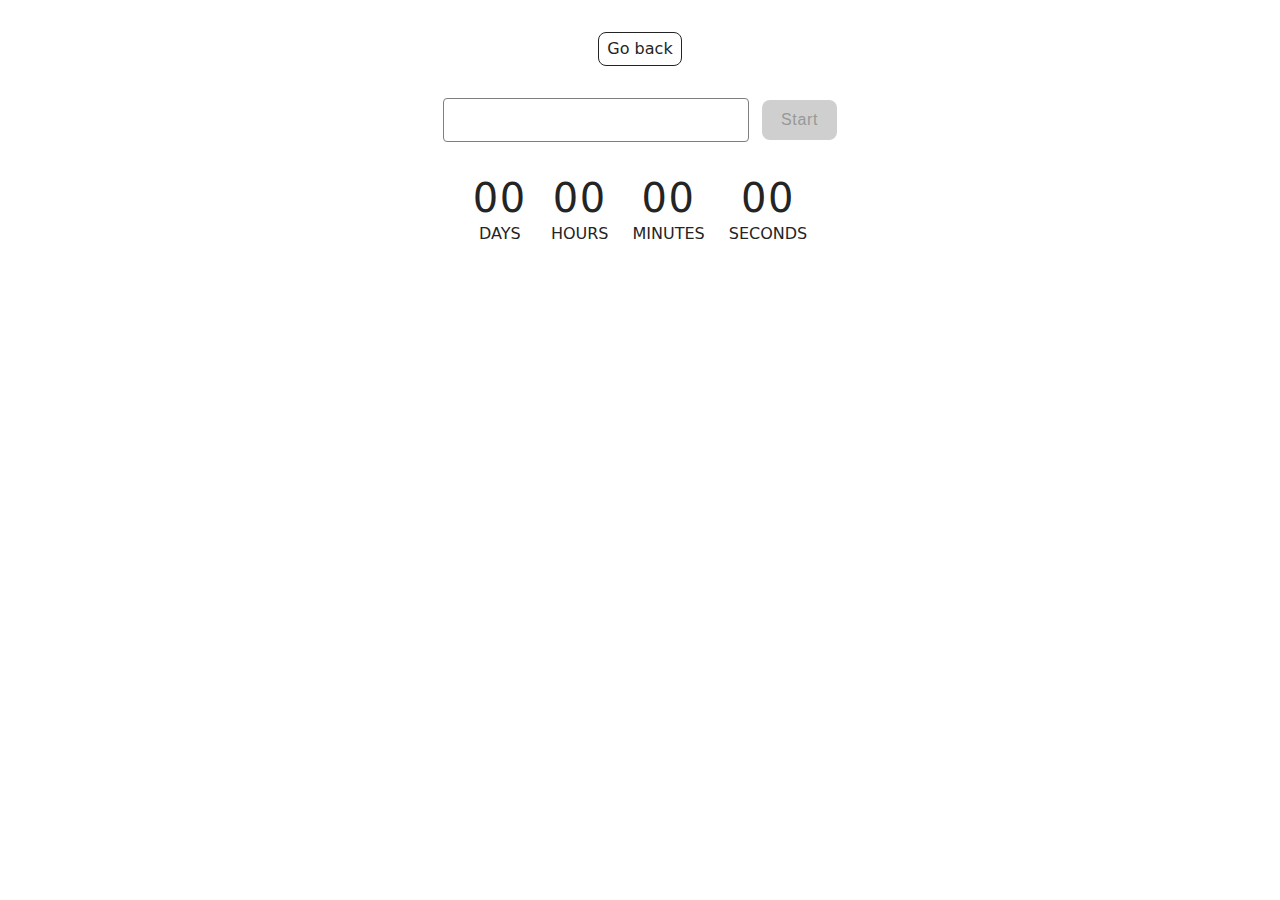
<file: src/1-timer.html>
<!DOCTYPE html>
<html lang="en">
  <head>
    <meta charset="UTF-8" />
    <meta http-equiv="X-UA-Compatible" content="IE=edge" />
    <meta name="viewport" content="width=device-width, initial-scale=1.0" />
    <title>Page 2</title>
    <link rel="stylesheet" href="./css/styles.css" />
  </head>
  <body>
    <main>
      <a class="back-link" href="./index.html">Go back</a>
      <div class="container">
        <input type="text" id="datetime-picker" />
        <button type="button" data-start>Start</button>

        <div class="timer">
          <div class="field">
            <span class="value" data-days>00</span>
            <span class="label">DAYS</span>
          </div>
          <div class="field">
            <span class="value" data-hours>00</span>
            <span class="label">HOURS</span>
          </div>
          <div class="field">
            <span class="value" data-minutes>00</span>
            <span class="label">MINUTES</span>
          </div>
          <div class="field">
            <span class="value" data-seconds>00</span>
            <span class="label">SECONDS</span>
          </div>
        </div>
      </div>
    </main>

    <script type="module" src="./js/1-timer.js"></script>
  </body>
</html>
</file>
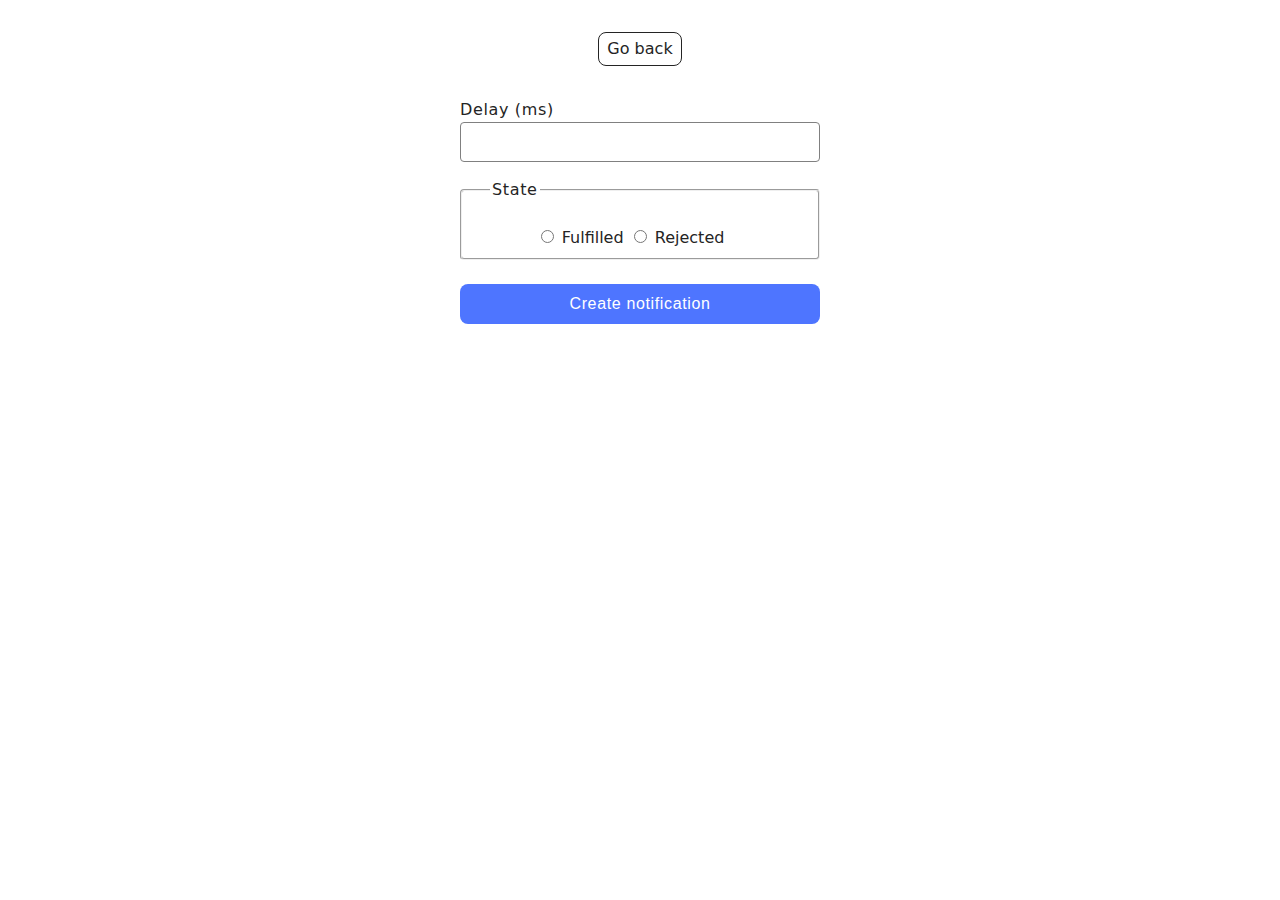
<file: src/2-snackbar.html>
<!DOCTYPE html>
<html lang="en">
  <head>
    <meta charset="UTF-8" />
    <meta http-equiv="X-UA-Compatible" content="IE=edge" />
    <meta name="viewport" content="width=device-width, initial-scale=1.0" />
    <title>Page 3</title>
    <link rel="stylesheet" href="./css/styles.css" />
  </head>
  <body>
    <main>
      <a class="back-link" href="./index.html">Go back</a>
      <div class="container snackbar">
        <form class="form">
          <label class="label-input-number">
            Delay (ms)
            <input type="number" name="delay" required />
          </label>

          <fieldset>
            <legend>State</legend>
            <label>
              <input type="radio" name="state" value="fulfilled" required />
              Fulfilled
            </label>
            <label>
              <input type="radio" name="state" value="rejected" required />
              Rejected
            </label>
          </fieldset>

          <button type="submit">Create notification</button>
        </form>
      </div>
    </main>

    <script type="module" src="./js/2-snackbar.js"></script>
  </body>
</html>
</file>
<file: src/css/styles.css>
/**
  |============================
  | include css partials with
  | default @import url()
  |============================
*/
/* Common styles */
@import url('./reset.css');
@import url('./base.css');
@import url('./container.css');
@import url('./animations.css');

/* Sections style */
@import url('./header.css');
@import url('./vite-promo.css');
@import url('./badges.css');
@import url('./back-link.css');
@import url('./footer.css');
@import url('./timer.css');
@import url('./snackbar.css')
</file>
